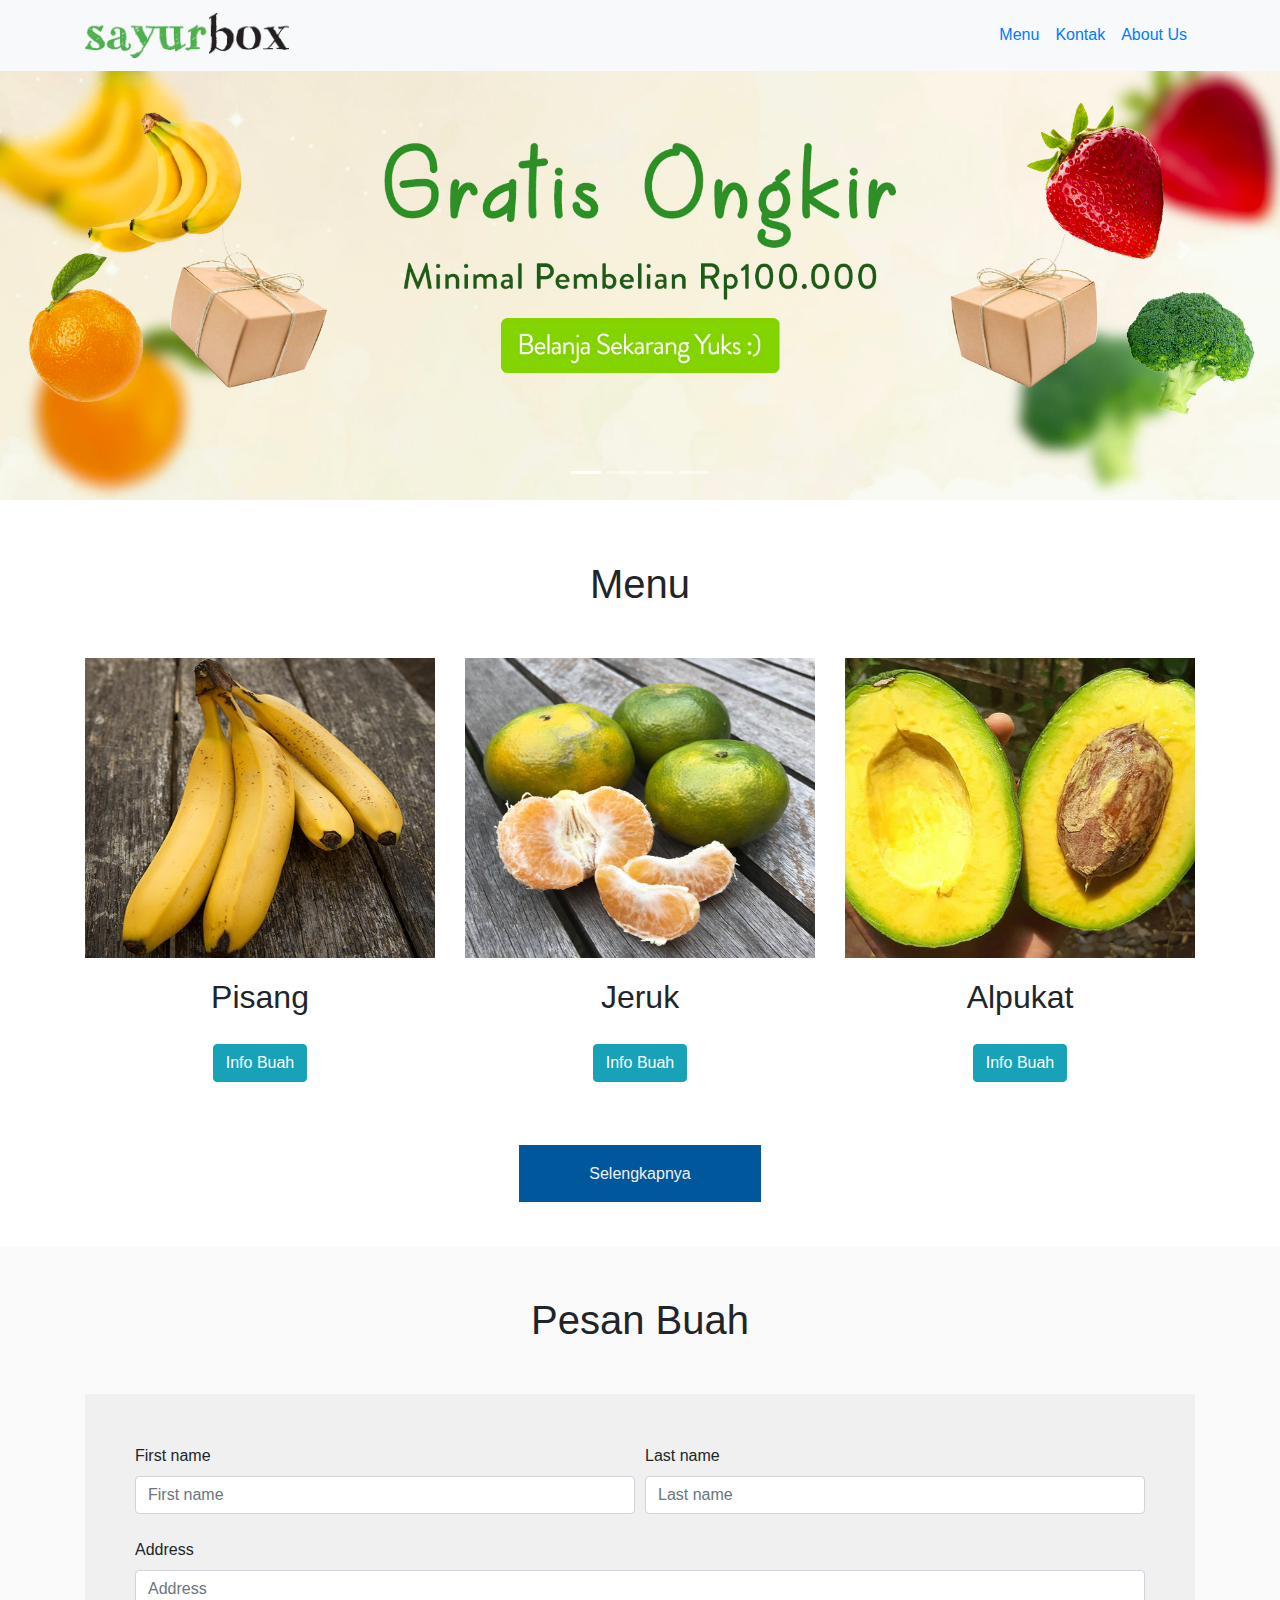
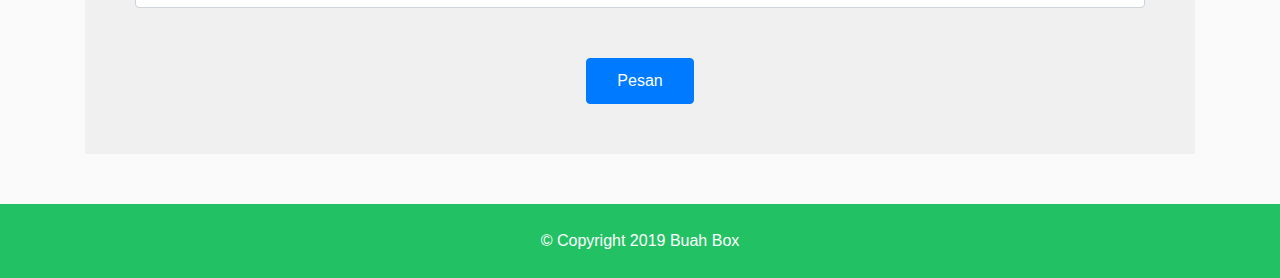
<file: index.html>
<!DOCTYPE html>
<html lang="en" dir="ltr">
  <head>
    <meta charset="utf-8">
    <title>Buah Box</title>
    <link rel="stylesheet" href="bootstrap.min.css">
    <link rel="stylesheet" href="style.css">
  </head>
  <body>

    <nav class="navbar fixed-top navbar-expand-sm bg-light">
      <div class="container">
        <a class="navbar-brand" a href="index.html"> <img src="img/logo.png" width="90%"></a>
      <button class="navbar-toggler" type="button" data-toggle="collapse" data-target="#navbarTogglerDemo02" aria-controls="navbarTogglerDemo02" aria-expanded="false" aria-label="Toggle navigation">
        <span class="navbar-toggler-icon"></span>
      </button>

      <div class="collapse navbar-collapse" id="navbarTogglerDemo02">
        <div class=" mr-auto mt-2 mt-lg-0">
        </div>
        <ul class="navbar-nav form-inline my-2 my-lg-0">

          <li class="nav-item active">
            <a class="nav-link" href="menu.html">Menu</a>
          </li>
          <li class="nav-item">
            <a class="nav-link" href="kontak.html">Kontak</a>
          </li>
          <li class="nav-item">
            <a class="nav-link" href="aboutus.html">About Us</a>
          </li>

        </ul>
      </div>
      </div>
    </nav>

  <section class="header">

    <div id="carouselExampleIndicators" class="carousel slide" data-ride="carousel">
      <ol class="carousel-indicators">
        <li data-target="#carouselExampleIndicators" data-slide-to="0" class="active"></li>
        <li data-target="#carouselExampleIndicators" data-slide-to="1"></li>
        <li data-target="#carouselExampleIndicators" data-slide-to="2"></li>
        <li data-target="#carouselExampleIndicators" data-slide-to="3"></li>
      </ol>
      <div class="carousel-inner">
        <div class="carousel-item active">
          <img class="d-block w-100" src="img/1.jpg" alt="Second slide">
        </div>
        <div class="carousel-item">
          <img class="d-block w-100" src="img/2.jpg" alt="Third slide">
        </div>
        <div class="carousel-item">
          <img class="d-block w-100" src="img/3.jpg" alt="First slide">
        </div>
        <div class="carousel-item">
          <img class="d-block w-100" src="img/4.jpg" alt="Four slide">
        </div>
      </div>
      <a class="carousel-control-prev" href="#carouselExampleIndicators" role="button" data-slide="prev">
        <span class="carousel-control-prev-icon" aria-hidden="true"></span>
        <span class="sr-only">Previous</span>
      </a>
      <a class="carousel-control-next" href="#carouselExampleIndicators" role="button" data-slide="next">
        <span class="carousel-control-next-icon" aria-hidden="true"></span>
        <span class="sr-only">Next</span>
      </a>
    </div>
  </section>
  <section id="konten">

    <div class="container">
      
      <h1>Menu</h1>
      <div class="row">
        <div class="col-md-4">
          <div class="kotak">
            <img src="img/pisang.jpg" alt=""/>
          </div>
          <h2>Pisang </h2>
          <button type="button" class="btn btn-info" data-toggle="modal" data-target="#exampleModal">Info Buah</button>
        </div>
        <div class="col-md-4">
          <div class="kotak">
            <img src="img/jeruk.jpg" alt=""/>
          </div>
          <h2>Jeruk</h2>
          <button type="button" class="btn btn-info" data-toggle="modal" data-target="#exampleModal">Info Buah</button>

        </div>
        <div class="col-md-4">
          <div class="kotak">
            <img src="img/alpukat.jpg" alt=""/>
            <h2>Alpukat</h2>
            <button type="button" class="btn btn-info" data-toggle="modal" data-target="#exampleModal">Info Buah</button>
          </div>
        </div>
      </div>
      <div class="more">
        <a href="menu.html"><span class="morebtn">Selengkapnya</span></a>
      </div>
    </div>
  </section>

  <section id="pesan">
    <div class="container">
      <h1>Pesan Buah</h1>
    <form action="https://formspree.io/lutfidiann@gmail.com" method="POST">
      <div class="form-row">
        <div class="col-md-6">
          <label for="validationServer01">First name</label>
          <input type="text" class="form-control" name="first_name" id="validationServer01" placeholder="First name" >

        </div>
        <div class="col-md-6">
          <label for="validationServer02">Last name</label>
          <input type="text" class="form-control" name="last_name" id="validationServer02" placeholder="Last name" >

        </div>

      </div><br>
      <div class="form-row">
        <div class="col-md-12">
          <label for="validationServer03">Address</label>
          <input type="text" class="form-control" name="address" id="validationServer03" placeholder="Address">

        </div>
      </div>
      <div class="submit">
      <button class="btn btn-primary" type="submit">Pesan</button>
      </div>
    </form>
  </div>

  </section>

  <div class="modal fade" id="exampleModal" tabindex="-1" role="dialog" aria-labelledby="exampleModalLabel" aria-hidden="true">
    <div class="modal-dialog" role="document">
      <div class="modal-content">
        <div class="modal-header">
          <h5 class="modal-title" id="exampleModalLabel">Info Buah</h5>
          <button type="button" class="close" data-dismiss="modal" aria-label="Close">
            <span aria-hidden="true">&times;</span>
          </button>
        </div>
        <div class="modal-body">
          <p>Lorem ipsum dolor sit amet, consectetur adipisicing elit, sed do eiusmod tempor incididunt ut labore et dolore magna aliqua. Ut enim ad minim veniam, quis nostrud exercitation ullamco laboris nisi ut aliquip ex ea commodo consequat. Duis aute irure dolor in reprehenderit in voluptate velit esse cillum dolore eu fugiat nulla pariatur. Excepteur sint occaecat cupidatat non proident, sunt in culpa qui officia deserunt mollit anim id est laborum.</p>
        </div>
        <div class="modal-footer">
          <button type="button" class="btn btn-secondary" data-dismiss="modal">Close</button>
        </div>
      </div>
    </div>
  </div>

<!-- ######################## -->


<footer>
  <div class="container">
    &copy; Copyright 2019 Buah Box
  </div>
</footer>
  <script type="text/javascript" src="jquery-3.3.1.min.js"></script>
  <script type="text/javascript" src="bootstrap.min.js"></script>
  </body>
</html>
</file>
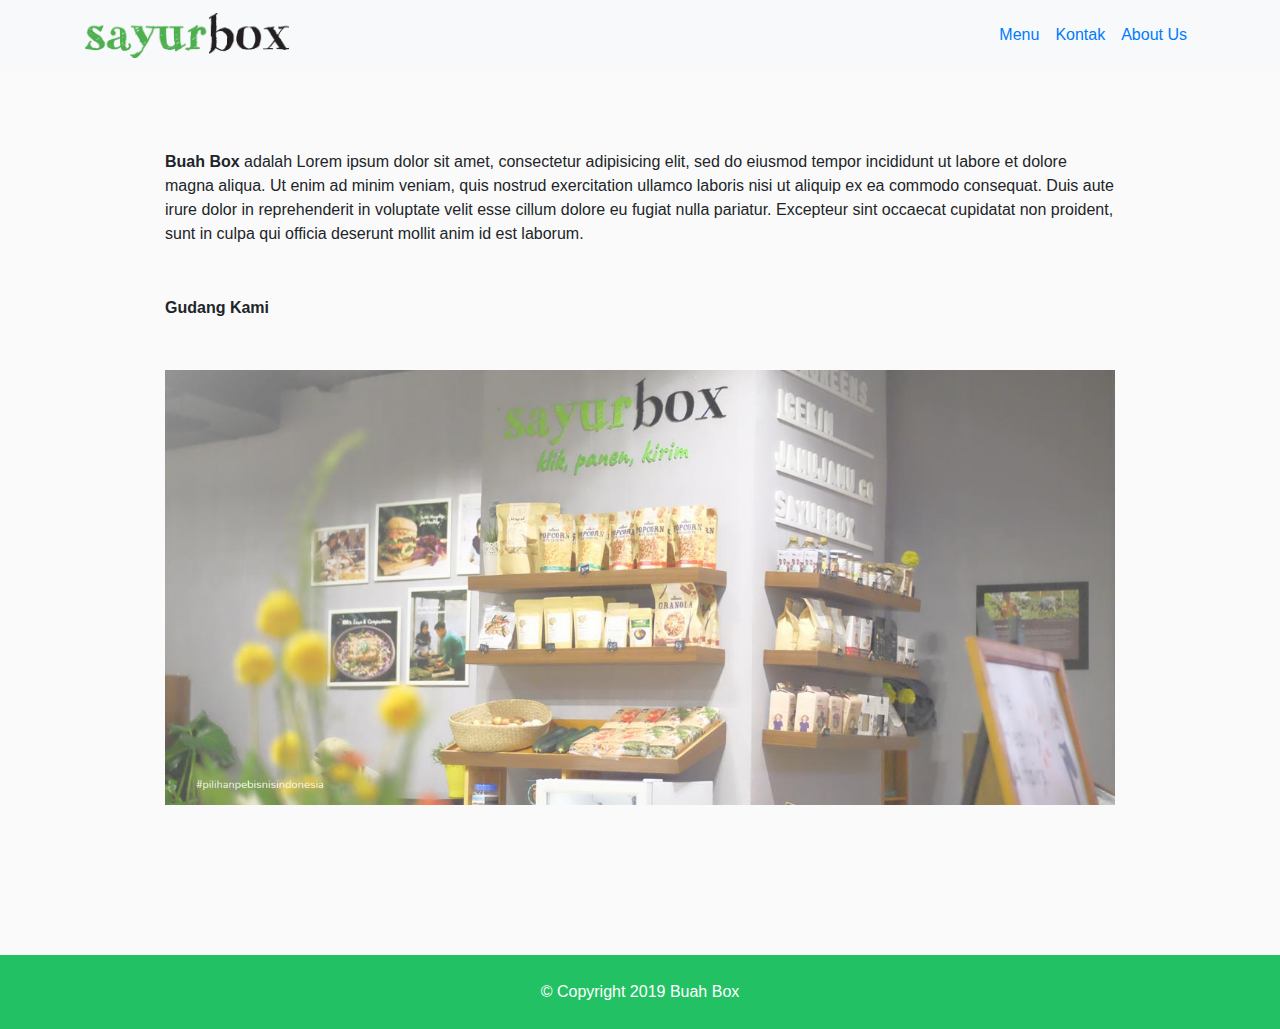
<file: aboutus.html>
<!DOCTYPE html>
<html lang="en" dir="ltr">
  <head>
    <meta charset="utf-8">
    <title>Buah Box</title>
    <link rel="stylesheet" href="bootstrap.min.css">
    <link rel="stylesheet" href="style.css">
  </head>
  <body>

      <nav class="navbar fixed-top navbar-expand-sm bg-light">
          <div class="container">
            <a class="navbar-brand" a href="index.html"> <img src="img/logo.png" width="90%"></a>
          <button class="navbar-toggler" type="button" data-toggle="collapse" data-target="#navbarTogglerDemo02" aria-controls="navbarTogglerDemo02" aria-expanded="false" aria-label="Toggle navigation">
            <span class="navbar-toggler-icon"></span>
          </button>

      <div class="collapse navbar-collapse" id="navbarTogglerDemo02">
        <div class=" mr-auto mt-2 mt-lg-0">
        </div>
        <ul class="navbar-nav form-inline my-2 my-lg-0">

          <li class="nav-item active">
            <a class="nav-link" href="menu.html">Menu</a>
          </li>
          <li class="nav-item">
            <a class="nav-link" href="kontak.html">Kontak</a>
          </li>
          <li class="nav-item">
            <a class="nav-link" href="aboutus.html">About Us</a>
          </li>

        </ul>
      </div>
      </div>
    </nav>

    <section id="lokasi">
      <div class="container">
        <p><b>Buah Box</b> adalah Lorem ipsum dolor sit amet, consectetur adipisicing elit, sed do eiusmod tempor incididunt ut labore et dolore magna aliqua. Ut enim ad minim veniam, quis nostrud exercitation ullamco laboris nisi ut aliquip ex ea commodo consequat. Duis aute irure dolor in reprehenderit in voluptate velit esse cillum dolore eu fugiat nulla pariatur. Excepteur sint occaecat cupidatat non proident, sunt in culpa qui officia deserunt mollit anim id est laborum.</p>
        <div class="map">

      <b>Gudang Kami</b>
        <img src="img/b1.jpg" alt="">  </div>
      </div>
    </section>

<!-- ######################## -->


<footer>
  <div class="container">
    &copy; Copyright 2019 Buah Box  
  </div>
</footer>
  <script type="text/javascript" src="jquery-3.3.1.min.js"></script>
  <script type="text/javascript" src="bootstrap.min.js"></script>
  </body>
</html>
</file>
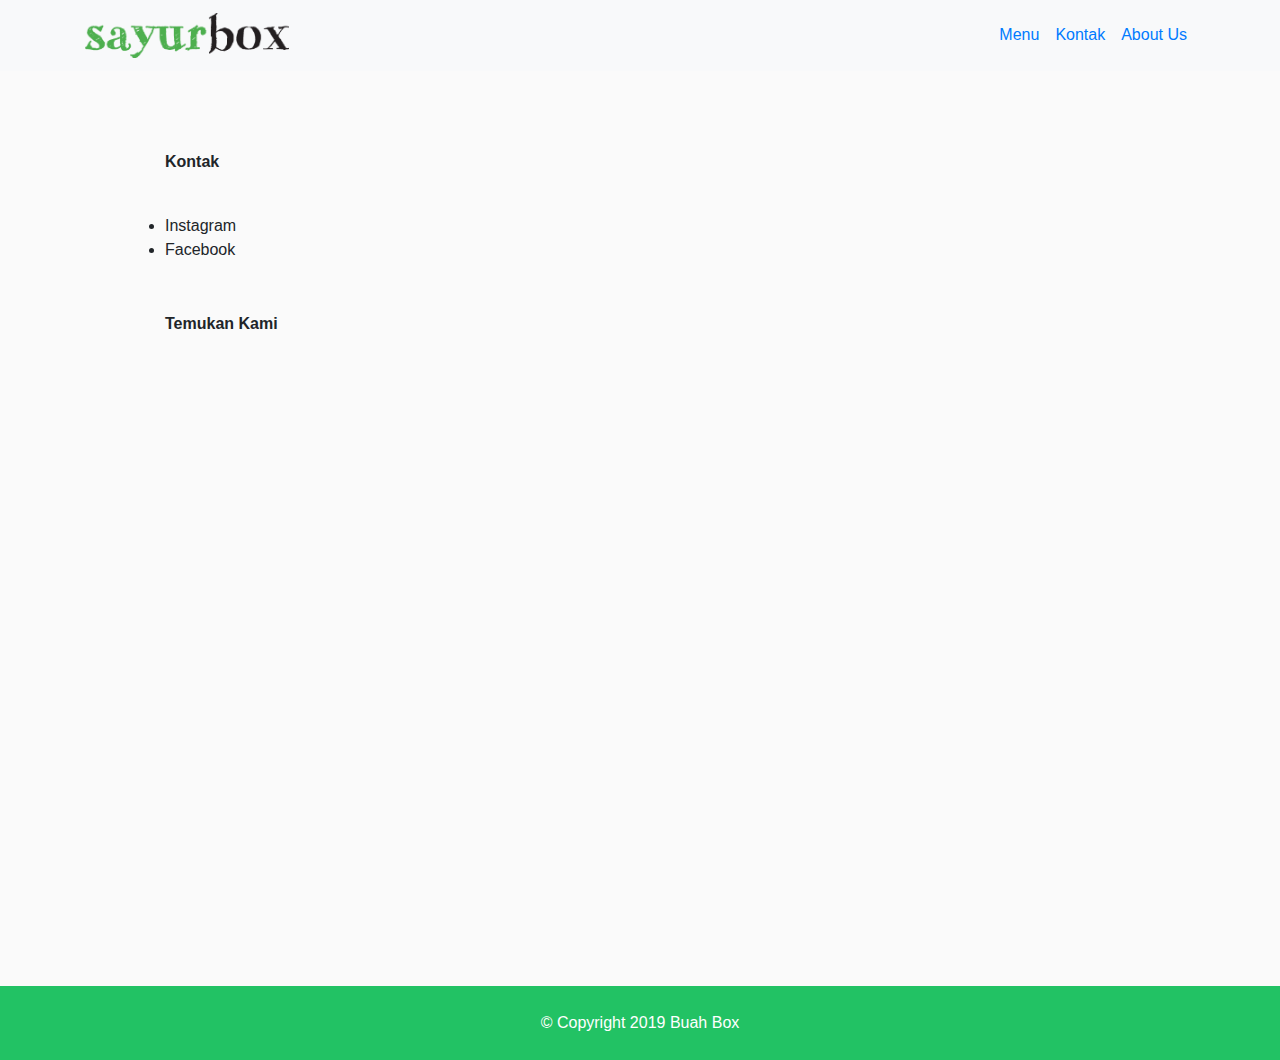
<file: kontak.html>
<!DOCTYPE html>
<html lang="en" dir="ltr">
  <head>
    <meta charset="utf-8">
    <title>Buah Box</title>
    <link rel="stylesheet" href="bootstrap.min.css">
    <link rel="stylesheet" href="style.css">
  </head>
  <body>

      <nav class="navbar fixed-top navbar-expand-sm bg-light">
          <div class="container">
            <a class="navbar-brand" a href="index.html"> <img src="img/logo.png" width="90%"></a>
          <button class="navbar-toggler" type="button" data-toggle="collapse" data-target="#navbarTogglerDemo02" aria-controls="navbarTogglerDemo02" aria-expanded="false" aria-label="Toggle navigation">
            <span class="navbar-toggler-icon"></span>
          </button>

      <div class="collapse navbar-collapse" id="navbarTogglerDemo02">
        <div class=" mr-auto mt-2 mt-lg-0">
        </div>
        <ul class="navbar-nav form-inline my-2 my-lg-0">

          <li class="nav-item active">
            <a class="nav-link" href="menu.html">Menu</a>
          </li>
          <li class="nav-item">
            <a class="nav-link" href="kontak.html">Kontak</a>
          </li>
          <li class="nav-item">
            <a class="nav-link" href="aboutus.html">About Us</a>
          </li>

        </ul>
      </div>
      </div>
    </nav>

    <section id="lokasi">
      <div class="container">
        <p><b>Kontak</b></p><br>
        <ul>
          <li>Instagram</li>
          <li>Facebook</li>
        </ul>
        <div class="map">

      <b>Temukan Kami</b>
      <div class="mapouter"><div class="gmap_canvas"><iframe width="600" height="500" id="gmap_canvas" src="https://maps.google.com/maps?q=jalan%20kayen%20raya%20no%2051&t=&z=13&ie=UTF8&iwloc=&output=embed" frameborder="0" scrolling="no" marginheight="0" marginwidth="0"></iframe><a href="https://www.emojilib.com"></a></div><style>.mapouter{position:relative;text-align:right;height:500px;width:600px;}.gmap_canvas {overflow:hidden;background:none!important;height:700px;width:900px;}</style></div>
    </section>

<!-- ######################## -->

<footer>
    <div class="container">
      &copy; Copyright 2019 Buah Box
    </div>
  </footer>
    <script type="text/javascript" src="jquery-3.3.1.min.js"></script>
    <script type="text/javascript" src="bootstrap.min.js"></script>
    </body>
  </html>
</file>
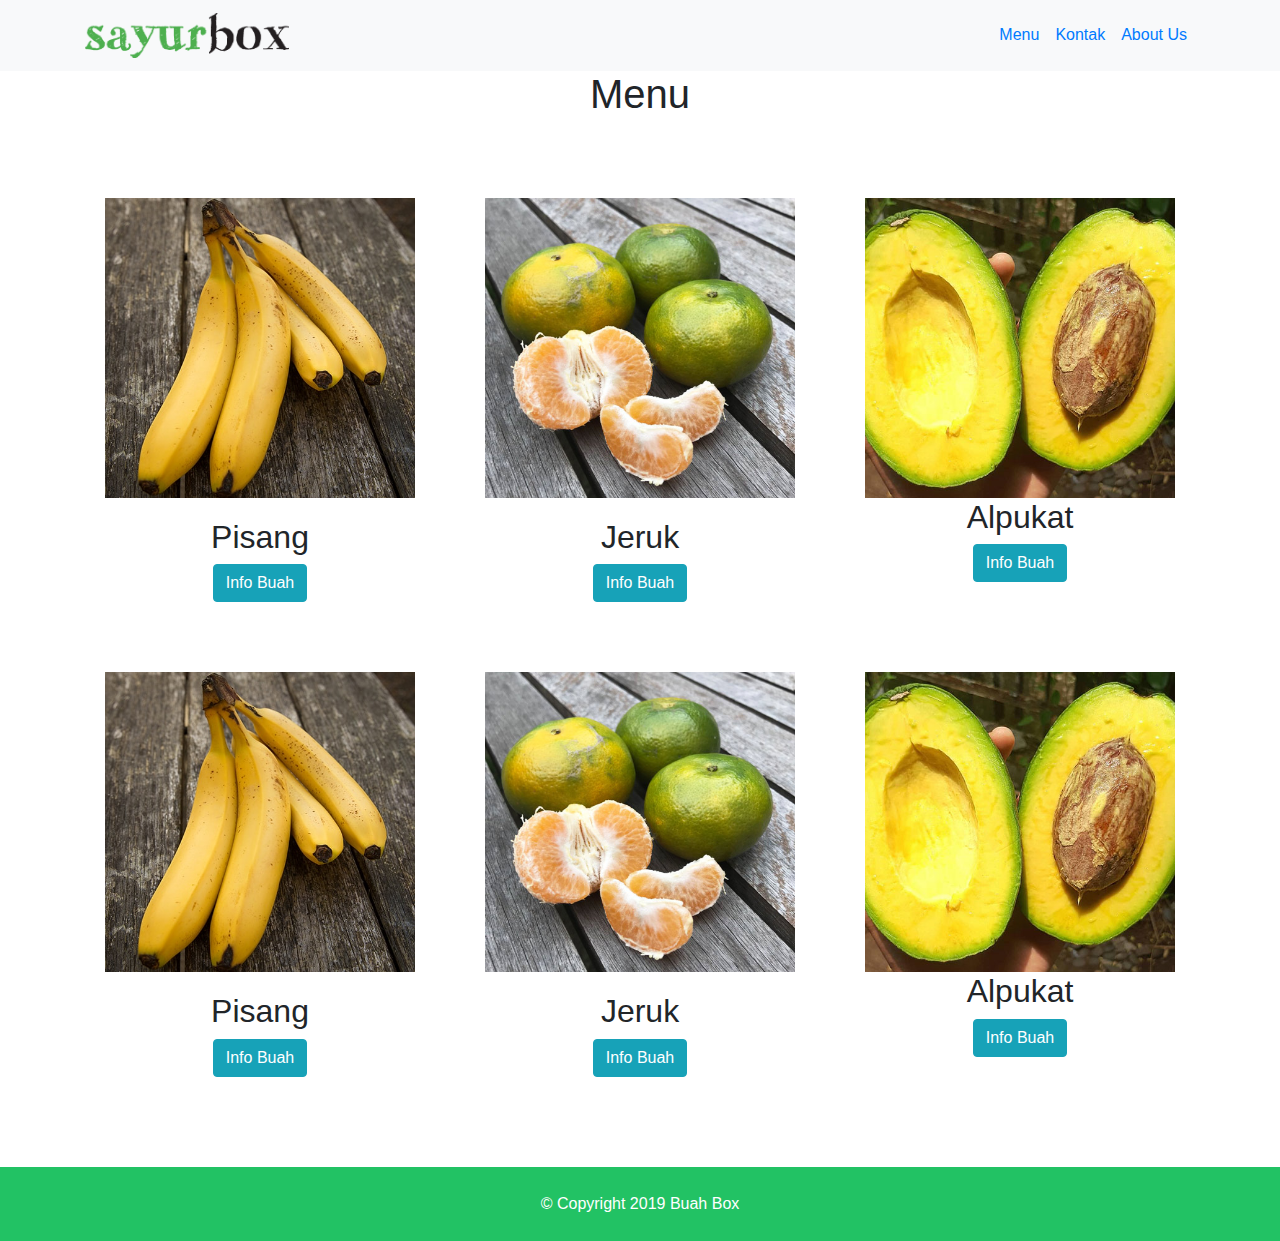
<file: menu.html>
<!DOCTYPE html>
<html lang="en" dir="ltr">
  <head>
    <meta charset="utf-8">
    <title>Buah Box</title>
    <link rel="stylesheet" href="bootstrap.min.css">
    <link rel="stylesheet" href="style.css">
  </head>
  <body>

      <nav class="navbar fixed-top navbar-expand-sm bg-light">
          <div class="container">
            <a class="navbar-brand" a href="index.html"> <img src="img/logo.png" width="90%"></a>
          <button class="navbar-toggler" type="button" data-toggle="collapse" data-target="#navbarTogglerDemo02" aria-controls="navbarTogglerDemo02" aria-expanded="false" aria-label="Toggle navigation">
            <span class="navbar-toggler-icon"></span>
          </button>

      <div class="collapse navbar-collapse" id="navbarTogglerDemo02">
        <div class=" mr-auto mt-2 mt-lg-0">
        </div>
        <ul class="navbar-nav form-inline my-2 my-lg-0">

          <li class="nav-item active">
            <a class="nav-link" href="menu.html">Menu</a>
          </li>
          <li class="nav-item">
            <a class="nav-link" href="kontak.html">Kontak</a>
          </li>
          <li class="nav-item">
            <a class="nav-link" href="aboutus.html">About Us</a>
          </li>

        </ul>
      </div>
      </div>
    </nav>

    <section id="menu">
      <div class="container">
        <h1>Menu</h1>
        <div class="row">
          <div class="col-6 col-md-4">
            <div class="product">
              <img src="img/pisang.jpg" alt=""/>
            </div>
            <h2>Pisang</h2>
            <button type="button" class="btn btn-info" data-toggle="modal" data-target="#exampleModal">Info Buah</button>
          </div>
          <div class="col-md-4">
            <div class="product">
              <img src="img/jeruk.jpg" alt=""/>
            </div>
            <h2>Jeruk</h2>
            <button type="button" class="btn btn-info" data-toggle="modal" data-target="#exampleModal">Info Buah</button>

          </div>
          <div class="col-md-4">
            <div class="product">
              <img src="img/alpukat.jpg" alt=""/>
              <h2>Alpukat</h2>
              <button type="button" class="btn btn-info" data-toggle="modal" data-target="#exampleModal">Info Buah</button>
            </div>
          </div>
          <div class="col-md-4">
              <div class="product">
                <img src="img/pisang.jpg" alt=""/>
              </div>
              <h2>Pisang</h2>
              <button type="button" class="btn btn-info" data-toggle="modal" data-target="#exampleModal">Info Buah</button>
            </div>
            <div class="col-md-4">
              <div class="product">
                <img src="img/jeruk.jpg" alt=""/>
              </div>
              <h2>Jeruk</h2>
              <button type="button" class="btn btn-info" data-toggle="modal" data-target="#exampleModal">Info Buah</button>
  
            </div>
            <div class="col-md-4">
              <div class="product">
                <img src="img/alpukat.jpg" alt=""/>
                <h2>Alpukat</h2>
                <button type="button" class="btn btn-info" data-toggle="modal" data-target="#exampleModal">Info Buah</button>
              </div>
            </div>
            </div>

      </div>
    </section>

<!-- ######################## -->

<div class="modal fade" id="exampleModal" tabindex="-1" role="dialog" aria-labelledby="exampleModalLabel" aria-hidden="true">
  <div class="modal-dialog" role="document">
    <div class="modal-content">
      <div class="modal-header">
        <h5 class="modal-title" id="exampleModalLabel">Info Kue</h5>
        <button type="button" class="close" data-dismiss="modal" aria-label="Close">
          <span aria-hidden="true">&times;</span>
        </button>
      </div>
      <div class="modal-body">
        <p>Lorem ipsum dolor sit amet, consectetur adipisicing elit, sed do eiusmod tempor incididunt ut labore et dolore magna aliqua. Ut enim ad minim veniam, quis nostrud exercitation ullamco laboris nisi ut aliquip ex ea commodo consequat. Duis aute irure dolor in reprehenderit in voluptate velit esse cillum dolore eu fugiat nulla pariatur. Excepteur sint occaecat cupidatat non proident, sunt in culpa qui officia deserunt mollit anim id est laborum.</p>
      </div>
      <div class="modal-footer">
        <button type="button" class="btn btn-secondary" data-dismiss="modal">Close</button>
      </div>
    </div>
  </div>
</div>

<footer>
    <div class="container">
      &copy; Copyright 2019 Buah Box
    </div>
  </footer>
    <script type="text/javascript" src="jquery-3.3.1.min.js"></script>
    <script type="text/javascript" src="bootstrap.min.js"></script>
    </body>
  </html>
</file>
<file: style.css>
* {
  margin: 0;
  padding: 0; }

.carousel-inner {
  height: 500px; }
  .carousel-inner img {
    height: 100%;
    background-size: cover; }

#konten {
  padding: 60px 0px;
  text-align: center; }
  #konten h2 {
    padding: 20px 0; }
  #konten .info {
    padding: 5px 10px;
    background: #fafafa; }
  #konten h1 {
    text-align: center;
    margin-bottom: 50px; }
  .product {
    margin: 0 auto;
    margin-top: 30px;
    background-color: #fff;
    border-radius: 11px;
    padding: 20px;
    text-align: center;}
  #konten img {
    width: 100%;
    height: 300px; }
  #konten .more {
    text-align: center;
    margin-top: 80px; }
    #konten .more .morebtn {
      padding: 20px 70px;
      background: #01579b;
      color: #f0f0f0;
      cursor: pointer; }

#lokasi {
  background: #fafafa;
  padding: 150px; }
  #lokasi h1 {
    text-align: center;
    margin-bottom: 50px; }
  #lokasi .map {
    margin-top: 50px;
    margin-top: 50px; }
  #lokasi img {
    width: 100%;
    margin-top: 50px; }

#pesan {
  background: #fafafa;
  padding: 50px; }
  #pesan h1 {
    text-align: center;
    margin-bottom: 50px; }
  #pesan form {
    background: #f0f0f0;
    padding: 50px; }
  #pesan .submit {
    text-align: center;
    margin-top: 50px; }
    #pesan .submit button {
      padding: 10px 30px; }

footer {
  background: #22c264;
  padding: 25px;
  text-align: center;
  color: #fff; }

#menu {
  padding: 70px 0px;
  text-align: center; }
  #menu h1 {
    margin-bottom: 30px; }
  #menu img {
    width: 100%;
    height: 300px; }
  #menu .col-md-4 {
    margin-bottom: 20px; }

/*# sourceMappingURL=style.css.map */
</file>
